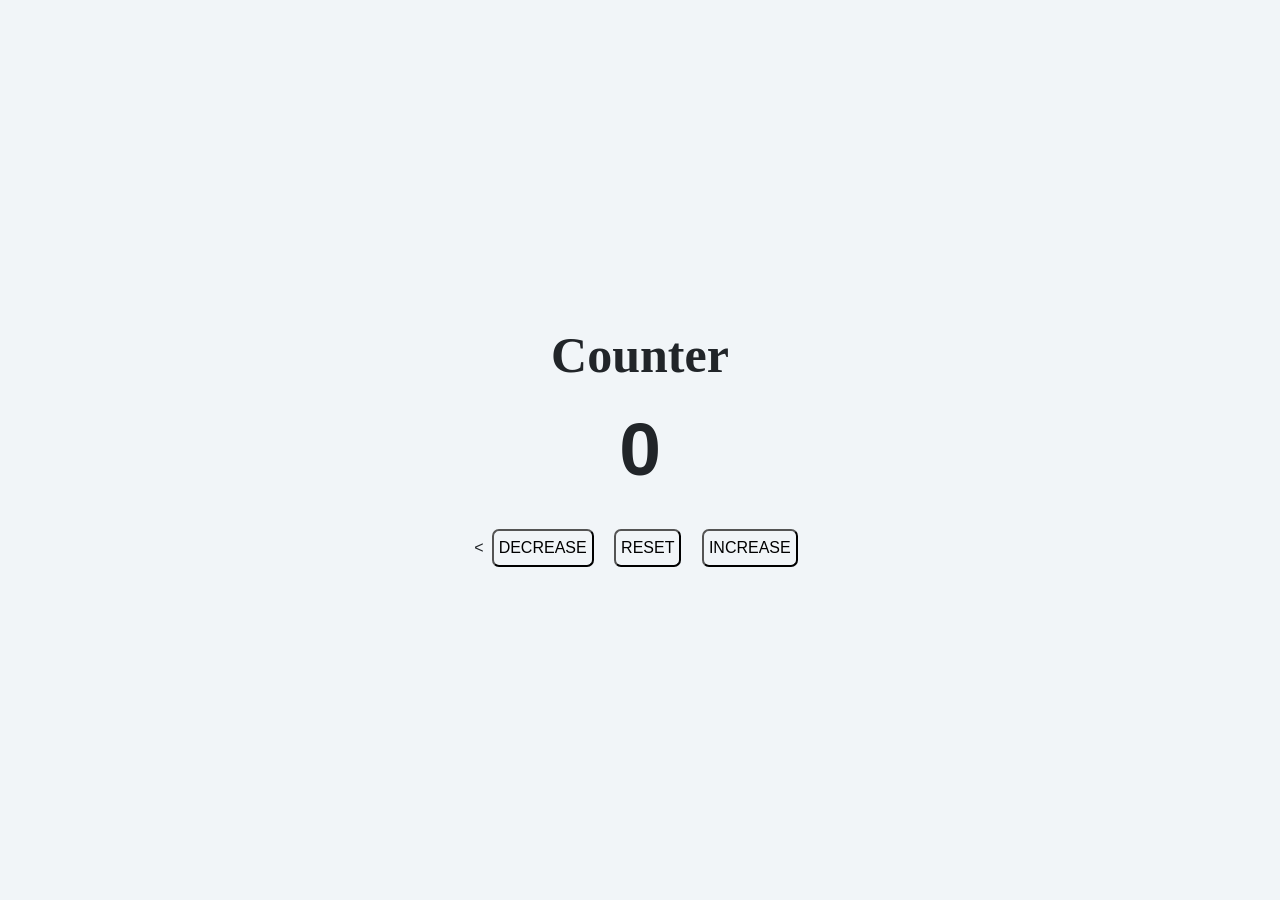
<file: mini-projects/basicCounter/index.html>
<!doctype html>
<html>
  <head>
    <link
      rel="stylesheet"
      href="https://stackpath.bootstrapcdn.com/bootstrap/4.5.2/css/bootstrap.min.css"
      integrity="sha384-JcKb8q3iqJ61gNV9KGb8thSsNjpSL0n8PARn9HuZOnIxN0hoP+VmmDGMN5t9UJ0Z"
      crossorigin="anonymous"
    />
    <script
      src="https://code.jquery.com/jquery-3.5.1.slim.min.js"
      integrity="sha384-DfXdz2htPH0lsSSs5nCTpuj/zy4C+OGpamoFVy38MVBnE+IbbVYUew+OrCXaRkfj"
      crossorigin="anonymous"
    ></script>
    <script
      src="https://cdn.jsdelivr.net/npm/popper.js@1.16.1/dist/umd/popper.min.js"
      integrity="sha384-9/reFTGAW83EW2RDu2S0VKaIzap3H66lZH81PoYlFhbGU+6BZp6G7niu735Sk7lN"
      crossorigin="anonymous"
    ></script>
    <script
      src="https://stackpath.bootstrapcdn.com/bootstrap/4.5.2/js/bootstrap.min.js"
      integrity="sha384-B4gt1jrGC7Jh4AgTPSdUtOBvfO8shuf57BaghqFfPlYxofvL8/KUEfYiJOMMV+rV"
      crossorigin="anonymous"
    ></script>
    <link rel="stylesheet" href="style.css" />
  </head>
  <body>
    <div
      class="bg-container text-center d-flex flex-column justify-content-center"
    >
      <h1 class="counter-heading">Counter</h1>
      <p id="counterValue" class="counter-value">0</p>
      <div>
        <<button onClick="onDecrement()" class="button">DECREASE</button>
        <button onClick="onReset()" class="button">RESET</button>
        <button onClick="onIncrement()" class="button">INCREASE</button>
    </div>
    <script src="script.js"></script>
  </body>
</html>
</file>
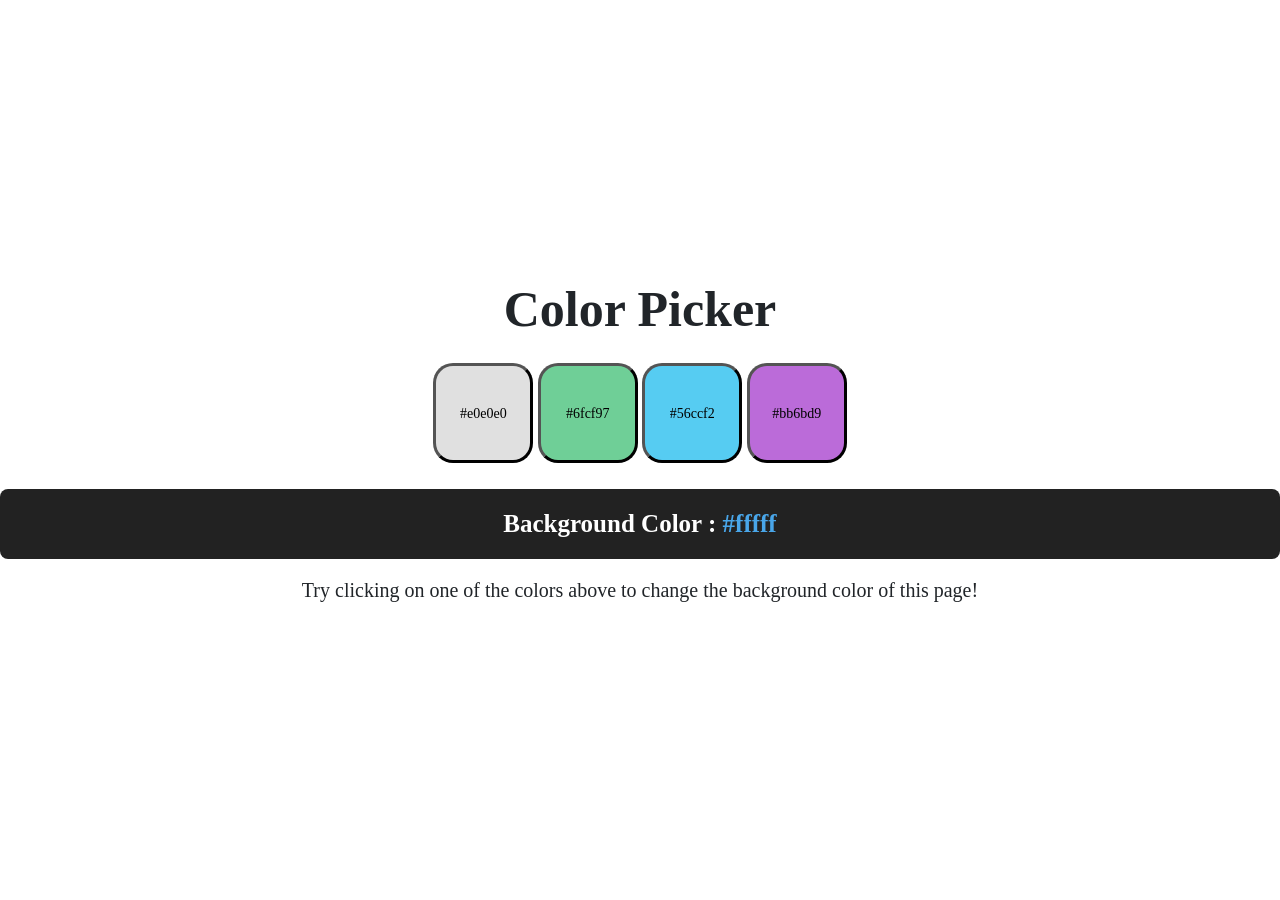
<file: mini-projects/colorPicker/index.html>
<!doctype html>
<html>
  <head>
    <link
      rel="stylesheet"
      href="https://stackpath.bootstrapcdn.com/bootstrap/4.5.2/css/bootstrap.min.css"
      integrity="sha384-JcKb8q3iqJ61gNV9KGb8thSsNjpSL0n8PARn9HuZOnIxN0hoP+VmmDGMN5t9UJ0Z"
      crossorigin="anonymous"
    />
    <script
      src="https://code.jquery.com/jquery-3.5.1.slim.min.js"
      integrity="sha384-DfXdz2htPH0lsSSs5nCTpuj/zy4C+OGpamoFVy38MVBnE+IbbVYUew+OrCXaRkfj"
      crossorigin="anonymous"
    ></script>
    <script
      src="https://cdn.jsdelivr.net/npm/popper.js@1.16.1/dist/umd/popper.min.js"
      integrity="sha384-9/reFTGAW83EW2RDu2S0VKaIzap3H66lZH81PoYlFhbGU+6BZp6G7niu735Sk7lN"
      crossorigin="anonymous"
    ></script>
    <script
      src="https://stackpath.bootstrapcdn.com/bootstrap/4.5.2/js/bootstrap.min.js"
      integrity="sha384-B4gt1jrGC7Jh4AgTPSdUtOBvfO8shuf57BaghqFfPlYxofvL8/KUEfYiJOMMV+rV"
      crossorigin="anonymous"
    ></script>
    <link rel="stylesheet" href="style.css" />
  </head>

  <body>
    <div
      class="color-picker-container d-flex flex-column justify-content-center text-center"
      id="colorPickerContainer"
    >
      <h1 class="color-picker-heading">Color Picker</h1>
      <div class="mt-3 mb-3">
        <button
          class="button button-1"
          id="button1"
          onclick="changeBgToGreyAndUpdateText()"
        >
          #e0e0e0
        </button>
        <button
          class="button button-2"
          id="button2"
          onclick="changeBgToGreenAndUpdateText()"
        >
          #6fcf97
        </button>
        <button
          class="button button-3"
          id="button3"
          onclick="changeBgToBlueAndUpdateText()"
        >
          #56ccf2
        </button>
        <button
          class="button button-4"
          id="button4"
          onclick="changeBgToPurpleAndUpdateText()"
        >
          #bb6bd9
        </button>
      </div>
      <p class="selected-color-text">
        Background Color :
        <span class="selected-color-hex-code" id="selectedColorHexCode"
          >#fffff</span
        >
      </p>
      <p class="color-picker-instruction">
        Try clicking on one of the colors above to change the background color
        of this page!
      </p>
    </div>
    <script src="script.js"></script>
  </body>
</html>
</file>
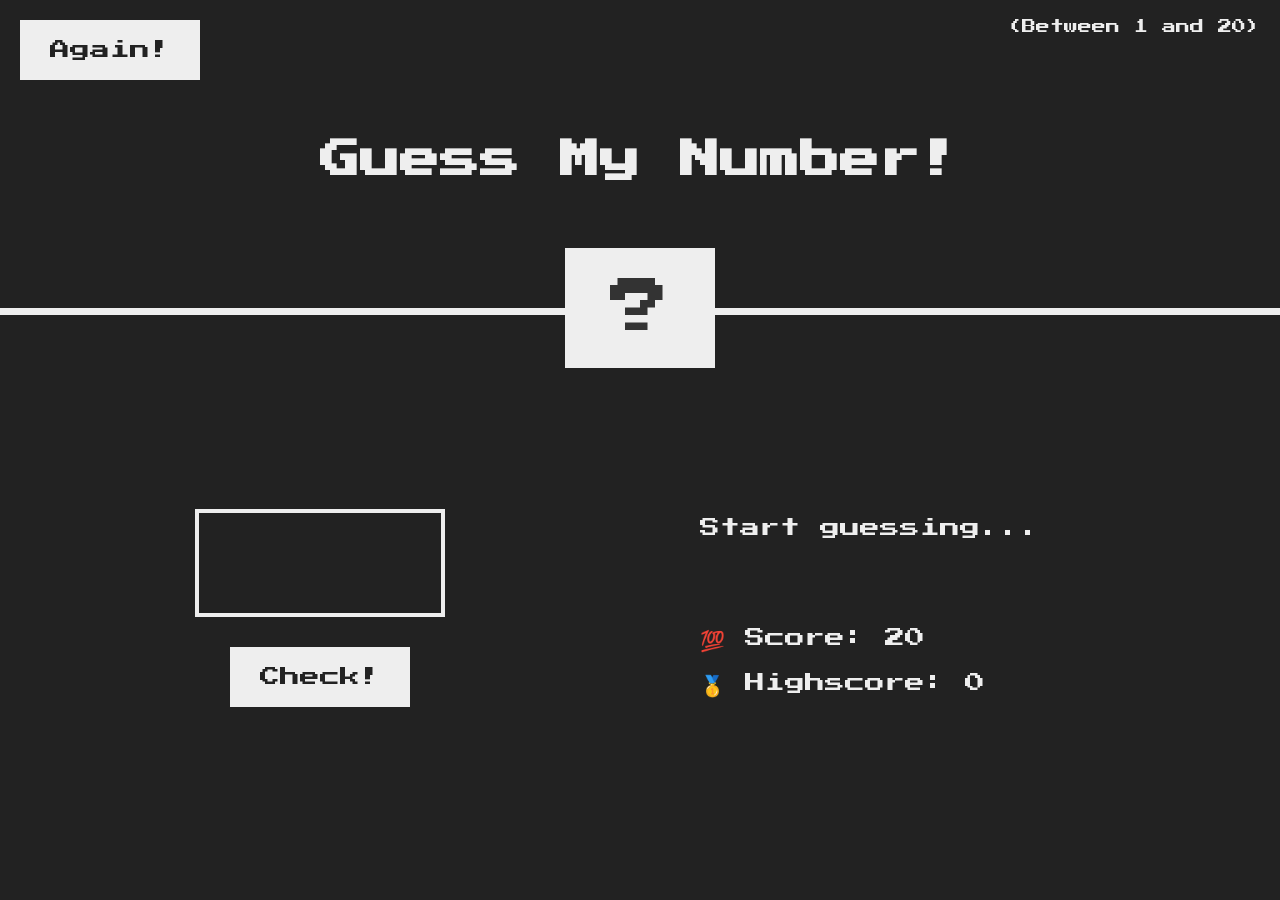
<file: mini-projects/guessNumber/index.html>
<!doctype html>
<html lang="en">
  <head>
    <meta charset="UTF-8" />
    <meta name="viewport" content="width=device-width, initial-scale=1.0" />
    <meta http-equiv="X-UA-Compatible" content="ie=edge" />
    <link rel="stylesheet" href="style.css" />
    <title>Guess My Number!</title>
  </head>
  <body>
    <header>
      <h1>Guess My Number!</h1>
      <p class="between">(Between 1 and 20)</p>
      <button class="btn again">Again!</button>
      <div class="number">?</div>
    </header>
    <main>
      <section class="left">
        <input type="number" class="guess" />
        <button class="btn check">Check!</button>
      </section>
      <section class="right">
        <p class="message">Start guessing...</p>
        <p class="label-score">💯 Score: <span class="score">20</span></p>
        <p class="label-highscore">
          🥇 Highscore: <span class="highscore">0</span>
        </p>
      </section>
    </main>
    <script src="script.js"></script>
  </body>
</html>
</file>
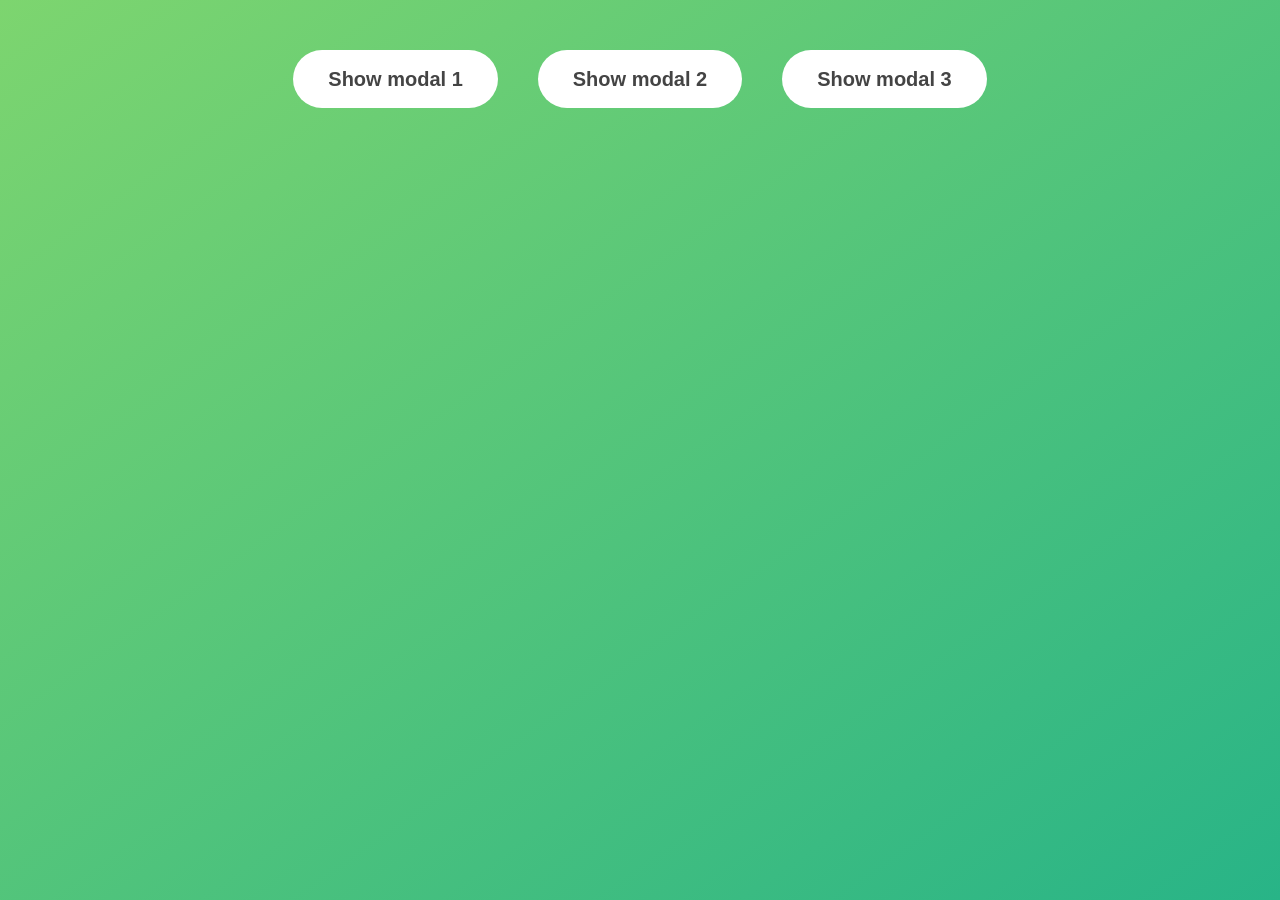
<file: mini-projects/modelWindow/index.html>
<!DOCTYPE html>
<html lang="en">
  <head>
    <meta charset="UTF-8" />
    <meta name="viewport" content="width=device-width, initial-scale=1.0" />
    <meta http-equiv="X-UA-Compatible" content="ie=edge" />
    <link rel="stylesheet" href="style.css" />
    <title>Modal window</title>
  </head>
  <body>
    <button class="show-modal">Show modal 1</button>
    <button class="show-modal">Show modal 2</button>
    <button class="show-modal">Show modal 3</button>

    <div class="modal hidden">
      <button class="close-modal">&times;</button>
      <h1>I'm a modal window 😍</h1>
      <p>
        Lorem ipsum dolor sit amet, consectetur adipisicing elit, sed do eiusmod
        tempor incididunt ut labore et dolore magna aliqua. Ut enim ad minim
        veniam, quis nostrud exercitation ullamco laboris nisi ut aliquip ex ea
        commodo consequat. Duis aute irure dolor in reprehenderit in voluptate
        velit esse cillum dolore eu fugiat nulla pariatur. Excepteur sint
        occaecat cupidatat non proident, sunt in culpa qui officia deserunt
        mollit anim id est laborum.
      </p>
    </div>
    <div class="overlay hidden"></div>

    <script src="script.js"></script>
  </body>
</html>
</file>
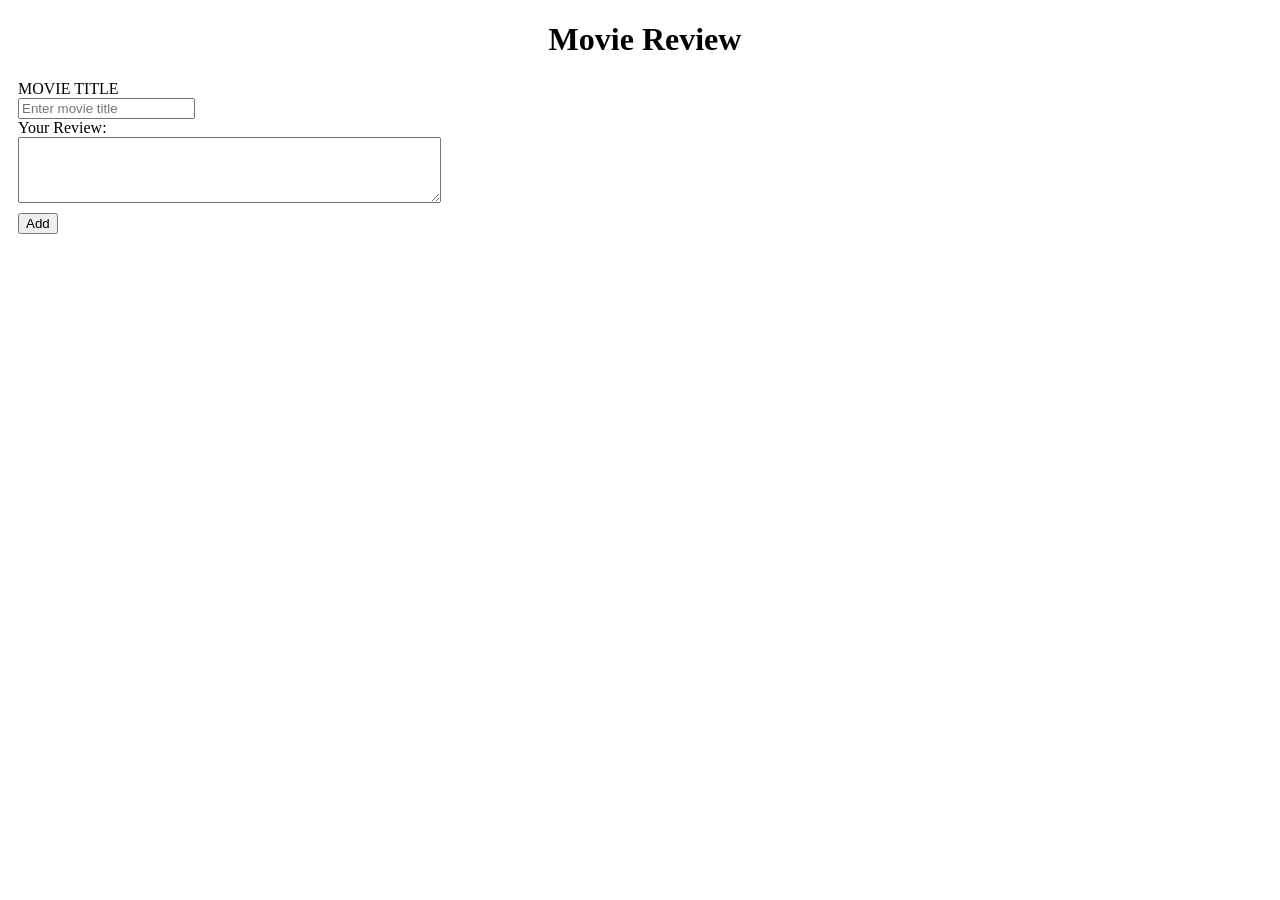
<file: mini-projects/movieReview/index.html>
<!doctype html>
<html>
  <head>
    <link rel="stylesheet" href="styles.css" />
  </head>

  <body>
    <div class="container pt-4" id="movieReviewsContainer">
      <div>
        <h1>Movie Review</h1>
      </div>

      <div>
        <form>
          <label for="titleInput">MOVIE TITLE</label>

          <input type="text" id="titleInput" placeholder="Enter movie title" />

          <label for="reviewTextarea">Your Review:</label>

          <textarea id="reviewTextarea" rows="4" cols="50"></textarea>
        </form>
      </div>

      <div>
        <button class="add-btn" id="addBtn" onclick="add()">Add</button>
      </div>

      <div id="reviewsContainer">
        <h1 id="reviewsContainerHeading"></h1>
        <p id="reviewsContainerParagraph"></p>
      </div>
    </div>

    <script src="script.js"></script>
  </body>
</html>
</file>
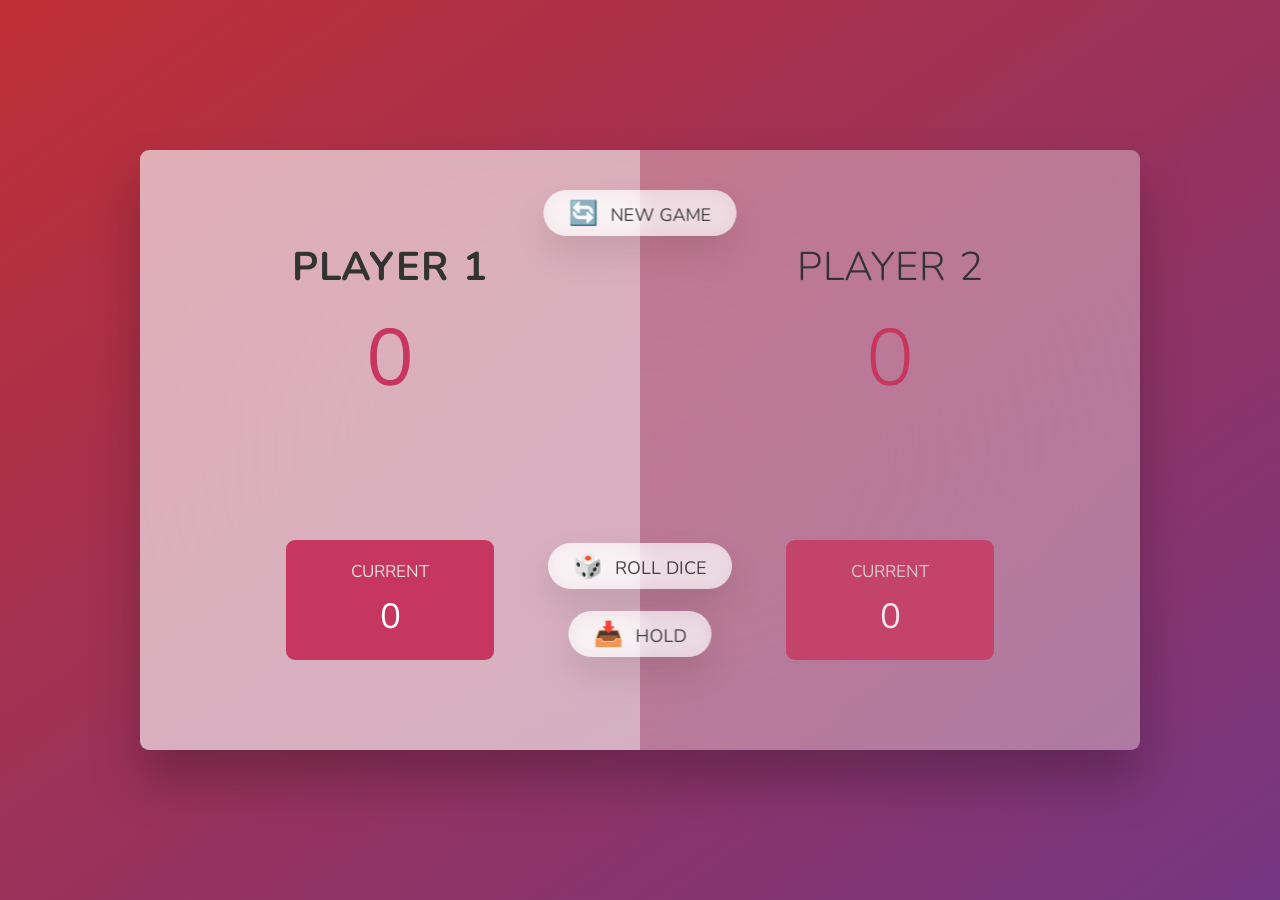
<file: mini-projects/pigGame/index.html>
<!doctype html>
<html lang="en">
  <head>
    <meta charset="UTF-8" />
    <meta name="viewport" content="width=device-width, initial-scale=1.0" />
    <meta http-equiv="X-UA-Compatible" content="ie=edge" />
    <link rel="stylesheet" href="styles.css" />
    <title>Pig Game</title>
  </head>
  <body>
    <main>
      <section class="player player--0 player--active">
        <h2 class="name" id="name--0">Player 1</h2>
        <p class="score" id="score--0">43</p>
        <div class="current">
          <p class="current-label">Current</p>
          <p class="current-score" id="current--0">0</p>
        </div>
      </section>
      <section class="player player--1">
        <h2 class="name" id="name--1">Player 2</h2>
        <p class="score" id="score--1">24</p>
        <div class="current">
          <p class="current-label">Current</p>
          <p class="current-score" id="current--1">0</p>
        </div>
      </section>

      <img src="assets/dice-5.png" alt="Playing dice" class="dice" />
      <button class="btn btn--new">🔄 New game</button>
      <button class="btn btn--roll">🎲 Roll dice</button>
      <button class="btn btn--hold">📥 Hold</button>
    </main>
    <script src="script.js"></script>
  </body>
</html>
</file>
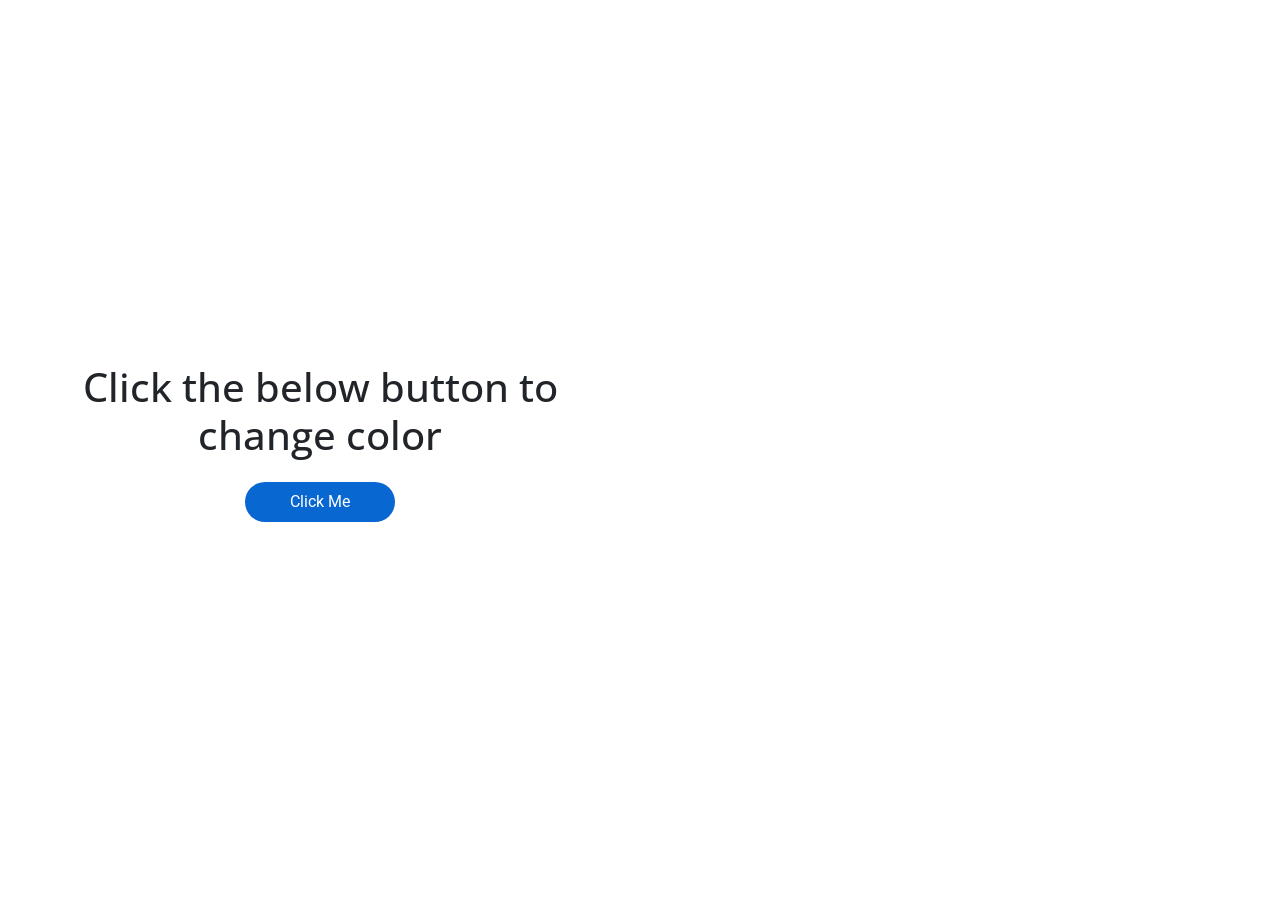
<file: mini-projects/randomColor/index.html>
<!doctype html>
<html>
  <head>
    <link
      rel="stylesheet"
      href="https://stackpath.bootstrapcdn.com/bootstrap/4.5.2/css/bootstrap.min.css"
      integrity="sha384-JcKb8q3iqJ61gNV9KGb8thSsNjpSL0n8PARn9HuZOnIxN0hoP+VmmDGMN5t9UJ0Z"
      crossorigin="anonymous"
    />
    <script
      src="https://code.jquery.com/jquery-3.5.1.slim.min.js"
      integrity="sha384-DfXdz2htPH0lsSSs5nCTpuj/zy4C+OGpamoFVy38MVBnE+IbbVYUew+OrCXaRkfj"
      crossorigin="anonymous"
    ></script>
    <script
      src="https://cdn.jsdelivr.net/npm/popper.js@1.16.1/dist/umd/popper.min.js"
      integrity="sha384-9/reFTGAW83EW2RDu2S0VKaIzap3H66lZH81PoYlFhbGU+6BZp6G7niu735Sk7lN"
      crossorigin="anonymous"
    ></script>
    <script
      src="https://stackpath.bootstrapcdn.com/bootstrap/4.5.2/js/bootstrap.min.js"
      integrity="sha384-B4gt1jrGC7Jh4AgTPSdUtOBvfO8shuf57BaghqFfPlYxofvL8/KUEfYiJOMMV+rV"
      crossorigin="anonymous"
    ></script>
    <link rel="stylesheet" href="styles.css" />
  </head>
  <body>
    <div class="container-fluid">
      <div class="row">
        <div class="col-12 col-md-6 d-flex flex-column justify-content-center">
          <div class="text-center p-4">
            <h1 class="instruction">Click the below button to change color</h1>
            <button class="button" id="button" onclick="clickMe()">
              Click Me
            </button>
          </div>
        </div>
        <div class="col-12 col-md-6 bg-container" id="bgContainer"></div>
      </div>
    </div>
    <script src="script.js"></script>
  </body>
</html>
</file>
<file: mini-projects/basicCounter/style.css>
.bg-container {
  height: 100vh;
  background-color: #f1f5f8;
}
.counter-heading {
  font-size: 50px;
  font-family: "Roboto";
  font-weight: 800;
}

.counter-value {
  font-size: 75px;
  font-weight: 900;
}

.button {
  margin: 8px;
  border-radius: 7px;
  padding: 5px;
  border-width: 2px;
  border-color: black;
  background-color: #f1f5f8;
}
</file>
<file: mini-projects/colorPicker/style.css>
.color-picker-container {
    background-color: #ffffff;
    height: 100vh;
}

.color-picker-heading {
    font-family: "Open Sans";
    font-size: 50px;
    font-weight: 800;
}

.button {
    font-family: "Open Sans";
    font-size: 14px;
    width: 100px;
    height: 100px;
    border-width: 3px;
    border-color: black;
    border-radius: 20px;
    margin-bottom: 10px;
}

.button-1 {
    background-color: #e0e0e0;
}

.button-2 {
    background-color: #6fcf97;
}

.button-3 {
    background-color: #56ccf2;
}

.button-4 {
    background-color: #bb6bd9;
}

.selected-color-text {
    background-color: #222222;
    color: white;
    font-family: "Open Sans";
    font-size: 25px;
    font-weight: bold;
    border-radius: 8px;
    padding: 16px;
}

.selected-color-hex-code {
    color: #49a6e9;
}

.color-picker-instruction {
    font-family: "Open Sans";
    font-size: 20px;
}
</file>
<file: mini-projects/guessNumber/style.css>
@import url("https://fonts.googleapis.com/css?family=Press+Start+2P&display=swap");

* {
  margin: 0;
  padding: 0;
  box-sizing: inherit;
}

html {
  font-size: 62.5%;
  box-sizing: border-box;
}

body {
  font-family: "Press Start 2P", sans-serif;
  color: #eee;
  background-color: #222;
  /* background-color: #60b347; */
}

/* LAYOUT */
header {
  position: relative;
  height: 35vh;
  border-bottom: 7px solid #eee;
}

main {
  height: 65vh;
  color: #eee;
  display: flex;
  align-items: center;
  justify-content: space-around;
}

.left {
  width: 52rem;
  display: flex;
  flex-direction: column;
  align-items: center;
}

.right {
  width: 52rem;
  font-size: 2rem;
}

/* ELEMENTS STYLE */
h1 {
  font-size: 4rem;
  text-align: center;
  position: absolute;
  width: 100%;
  top: 52%;
  left: 50%;
  transform: translate(-50%, -50%);
}

.number {
  background: #eee;
  color: #333;
  font-size: 6rem;
  width: 15rem;
  padding: 3rem 0rem;
  text-align: center;
  position: absolute;
  bottom: 0;
  left: 50%;
  transform: translate(-50%, 50%);
}

.between {
  font-size: 1.4rem;
  position: absolute;
  top: 2rem;
  right: 2rem;
}

.again {
  position: absolute;
  top: 2rem;
  left: 2rem;
}

.guess {
  background: none;
  border: 4px solid #eee;
  font-family: inherit;
  color: inherit;
  font-size: 5rem;
  padding: 2.5rem;
  width: 25rem;
  text-align: center;
  display: block;
  margin-bottom: 3rem;
}

.btn {
  border: none;
  background-color: #eee;
  color: #222;
  font-size: 2rem;
  font-family: inherit;
  padding: 2rem 3rem;
  cursor: pointer;
}

.btn:hover {
  background-color: #ccc;
}

.message {
  margin-bottom: 8rem;
  height: 3rem;
}

.label-score {
  margin-bottom: 2rem;
}
</file>
<file: mini-projects/modelWindow/style.css>
* {
  margin: 0;
  padding: 0;
  box-sizing: inherit;
}

html {
  font-size: 62.5%;
  box-sizing: border-box;
}

body {
  font-family: sans-serif;
  color: #333;
  line-height: 1.5;
  height: 100vh;
  position: relative;
  display: flex;
  align-items: flex-start;
  justify-content: center;
  background: linear-gradient(to top left, #28b487, #7dd56f);
}

.show-modal {
  font-size: 2rem;
  font-weight: 600;
  padding: 1.75rem 3.5rem;
  margin: 5rem 2rem;
  border: none;
  background-color: #fff;
  color: #444;
  border-radius: 10rem;
  cursor: pointer;
}

.close-modal {
  position: absolute;
  top: 1.2rem;
  right: 2rem;
  font-size: 5rem;
  color: #333;
  cursor: pointer;
  border: none;
  background: none;
}

h1 {
  font-size: 2.5rem;
  margin-bottom: 2rem;
}

p {
  font-size: 1.8rem;
}

/* -------------------------- */
/* CLASSES TO MAKE MODAL WORK */
.hidden {
  display: none;
}

.modal {
  position: absolute;
  top: 50%;
  left: 50%;
  transform: translate(-50%, -50%);
  width: 70%;

  background-color: white;
  padding: 6rem;
  border-radius: 5px;
  box-shadow: 0 3rem 5rem rgba(0, 0, 0, 0.3);
  z-index: 10;
}

.overlay {
  position: absolute;
  top: 0;
  left: 0;
  width: 100%;
  height: 100%;
  background-color: rgba(0, 0, 0, 0.6);
  backdrop-filter: blur(3px);
  z-index: 5;
}
</file>
<file: mini-projects/movieReview/styles.css>
#movieReviewsContainer{
    margin-left: 10px;
}

h1{
    text-align: center;
}

#titleInput{
    display: block;
}

textarea{
    display: block;
}

.add-btn{
    margin-top: 10px;
}

#reviewsContainer{
    margin-top: 30px;
}
</file>
<file: mini-projects/pigGame/styles.css>
@import url("https://fonts.googleapis.com/css2?family=Nunito&display=swap");

* {
  margin: 0;
  padding: 0;
  box-sizing: inherit;
}

html {
  font-size: 62.5%;
  box-sizing: border-box;
}

body {
  font-family: "Nunito", sans-serif;
  font-weight: 400;
  height: 100vh;
  color: #333;
  background-image: linear-gradient(to top left, #753682 0%, #bf2e34 100%);
  display: flex;
  align-items: center;
  justify-content: center;
}

/* LAYOUT */
main {
  position: relative;
  width: 100rem;
  height: 60rem;
  background-color: rgba(255, 255, 255, 0.35);
  backdrop-filter: blur(200px);
  filter: blur();
  box-shadow: 0 3rem 5rem rgba(0, 0, 0, 0.25);
  border-radius: 9px;
  overflow: hidden;
  display: flex;
}

.player {
  flex: 50%;
  padding: 9rem;
  display: flex;
  flex-direction: column;
  align-items: center;
  transition: all 0.75s;
}

/* ELEMENTS */
.name {
  position: relative;
  font-size: 4rem;
  text-transform: uppercase;
  letter-spacing: 1px;
  word-spacing: 2px;
  font-weight: 300;
  margin-bottom: 1rem;
}

.score {
  font-size: 8rem;
  font-weight: 300;
  color: #c7365f;
  margin-bottom: auto;
}

.player--active {
  background-color: rgba(255, 255, 255, 0.4);
}
.player--active .name {
  font-weight: 700;
}
.player--active .score {
  font-weight: 400;
}

.player--active .current {
  opacity: 1;
}

.current {
  background-color: #c7365f;
  opacity: 0.8;
  border-radius: 9px;
  color: #fff;
  width: 65%;
  padding: 2rem;
  text-align: center;
  transition: all 0.75s;
}

.current-label {
  text-transform: uppercase;
  margin-bottom: 1rem;
  font-size: 1.7rem;
  color: #ddd;
}

.current-score {
  font-size: 3.5rem;
}

/* ABSOLUTE POSITIONED ELEMENTS */
.btn {
  position: absolute;
  left: 50%;
  transform: translateX(-50%);
  color: #444;
  background: none;
  border: none;
  font-family: inherit;
  font-size: 1.8rem;
  text-transform: uppercase;
  cursor: pointer;
  font-weight: 400;
  transition: all 0.2s;

  background-color: white;
  background-color: rgba(255, 255, 255, 0.6);
  backdrop-filter: blur(10px);

  padding: 0.7rem 2.5rem;
  border-radius: 50rem;
  box-shadow: 0 1.75rem 3.5rem rgba(0, 0, 0, 0.1);
}

.btn::first-letter {
  font-size: 2.4rem;
  display: inline-block;
  margin-right: 0.7rem;
}

.btn--new {
  top: 4rem;
}
.btn--roll {
  top: 39.3rem;
}
.btn--hold {
  top: 46.1rem;
}

.btn:active {
  transform: translate(-50%, 3px);
  box-shadow: 0 1rem 2rem rgba(0, 0, 0, 0.15);
}

.btn:focus {
  outline: none;
}

.dice {
  position: absolute;
  left: 50%;
  top: 16.5rem;
  transform: translateX(-50%);
  height: 10rem;
  box-shadow: 0 2rem 5rem rgba(0, 0, 0, 0.2);
}

.player--winner {
  background-color: #2f2f2f;
}

.player--winner .name {
  font-weight: 700;
  color: #c7365f;
}

.hide {
  display: none;
}
</file>
<file: mini-projects/randomColor/styles.css>
@import url("https://fonts.googleapis.com/css2?family=Bree+Serif&family=Caveat:wght@400;700&family=Lobster&family=Monoton&family=Open+Sans:ital,wght@0,400;0,700;1,400;1,700&family=Playfair+Display+SC:ital,wght@0,400;0,700;1,700&family=Playfair+Display:ital,wght@0,400;0,700;1,700&family=Roboto:ital,wght@0,400;0,700;1,400;1,700&family=Source+Sans+Pro:ital,wght@0,400;0,700;1,700&family=Work+Sans:ital,wght@0,400;0,700;1,700&display=swap");

.instruction {
  font-family: "Open Sans";
}

.button {
  color: white;
  background-color: #0967d2;
  width: 150px;
  height: 40px;
  border-width: 0;
  border-radius: 25px;
  margin: 15px;
}

.bg-container {
  height: 100vh;
}
</file>
